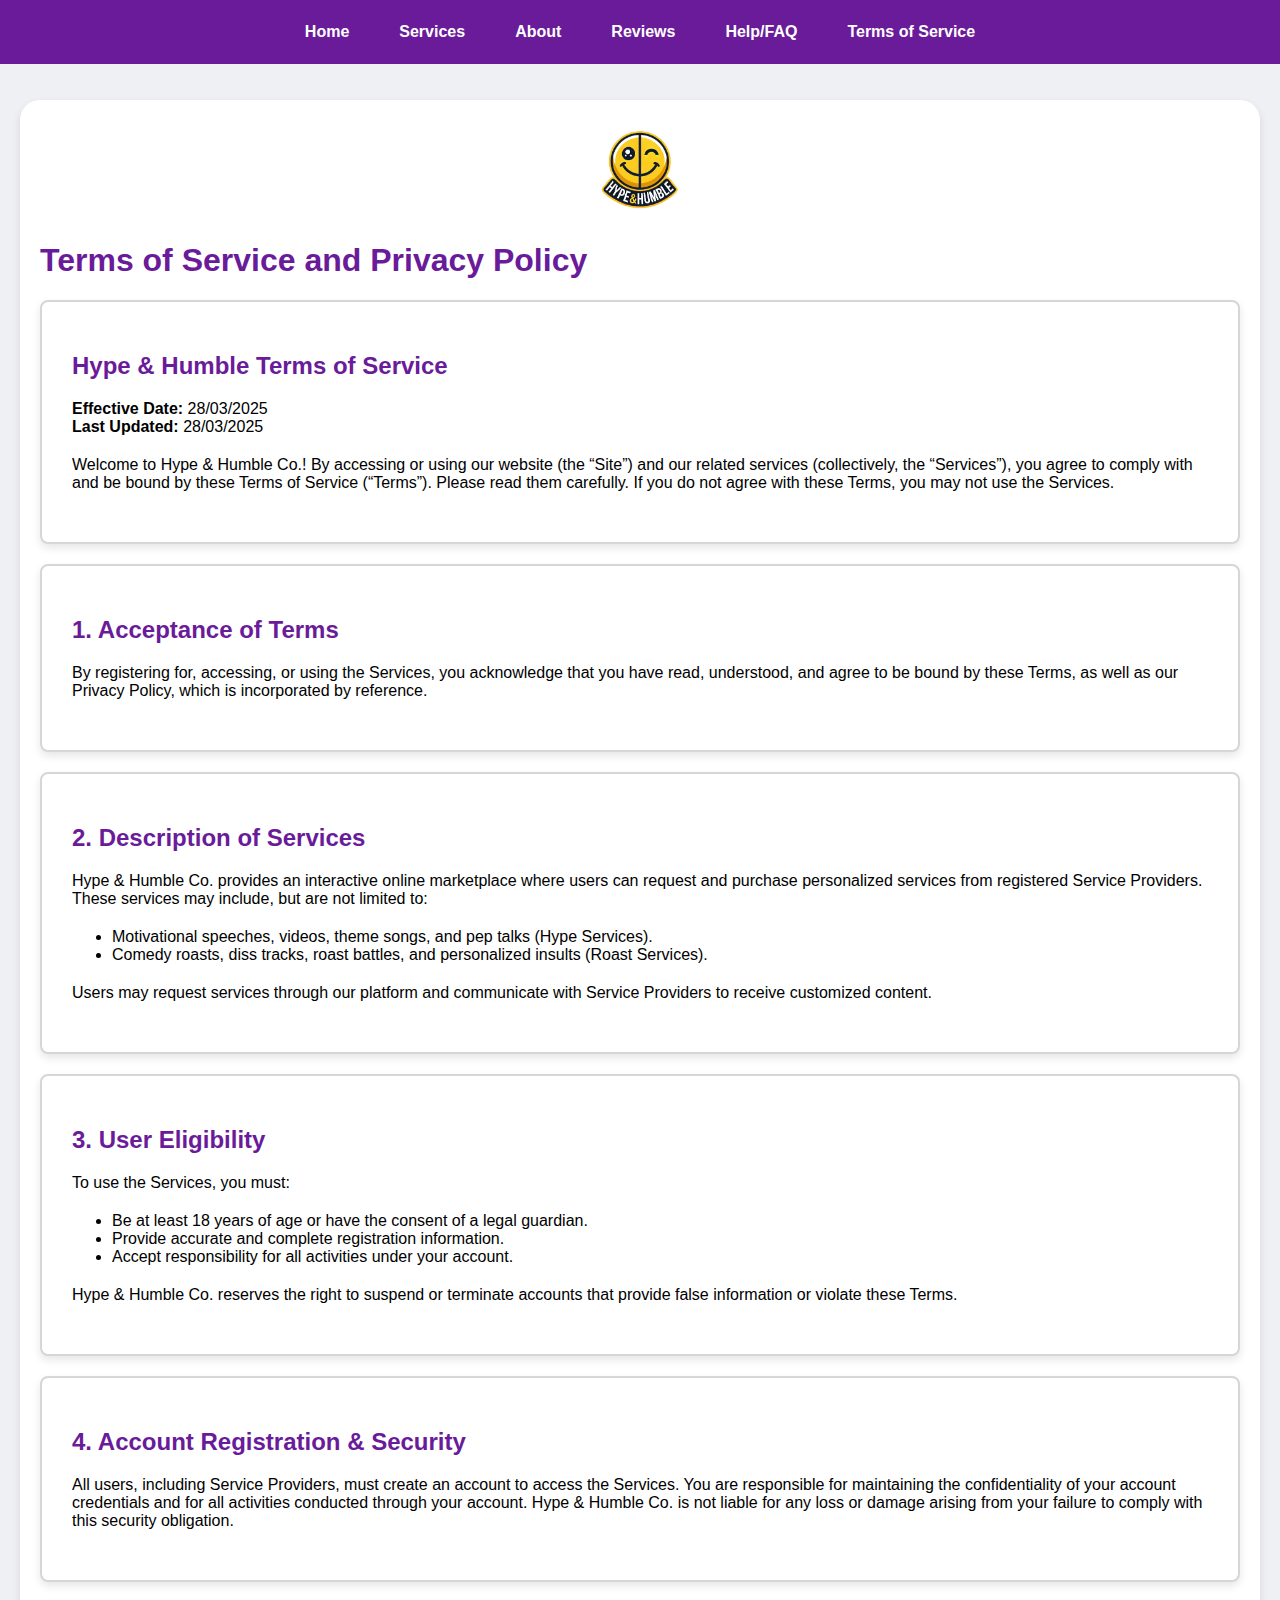
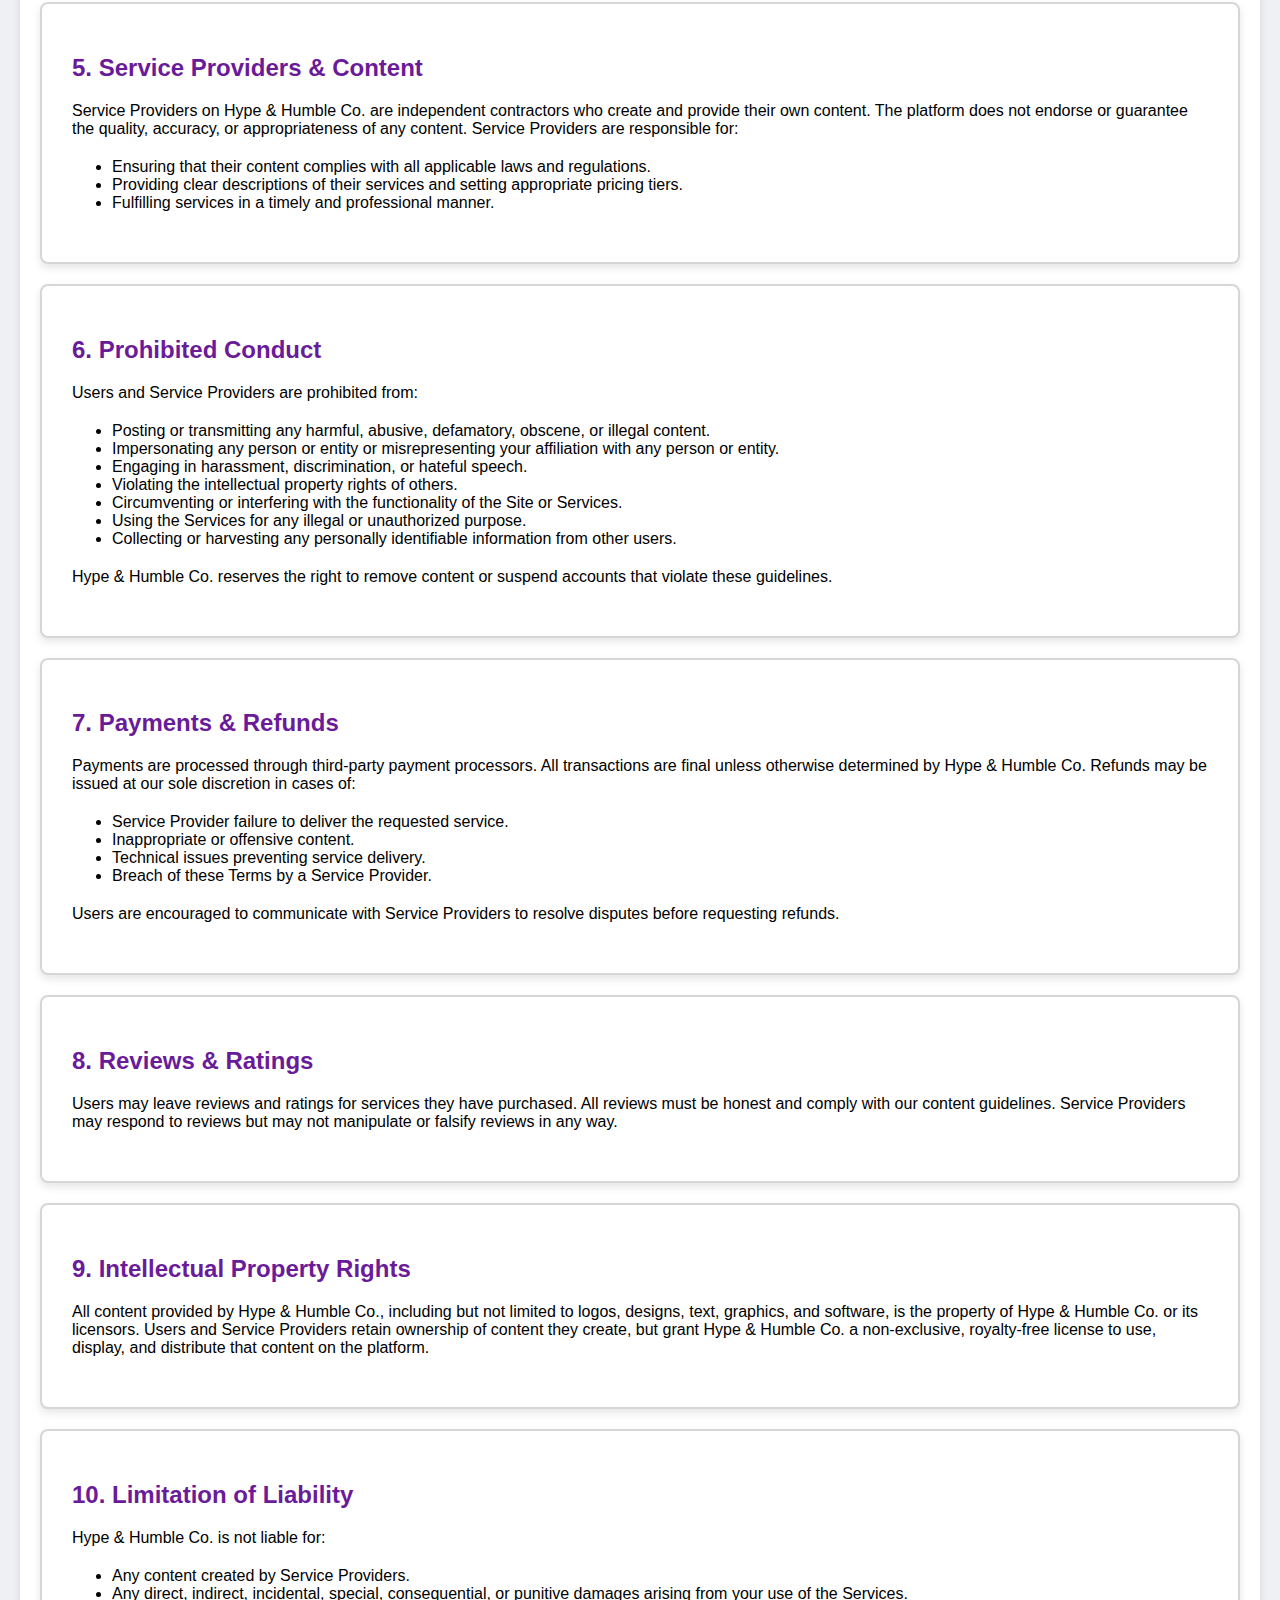
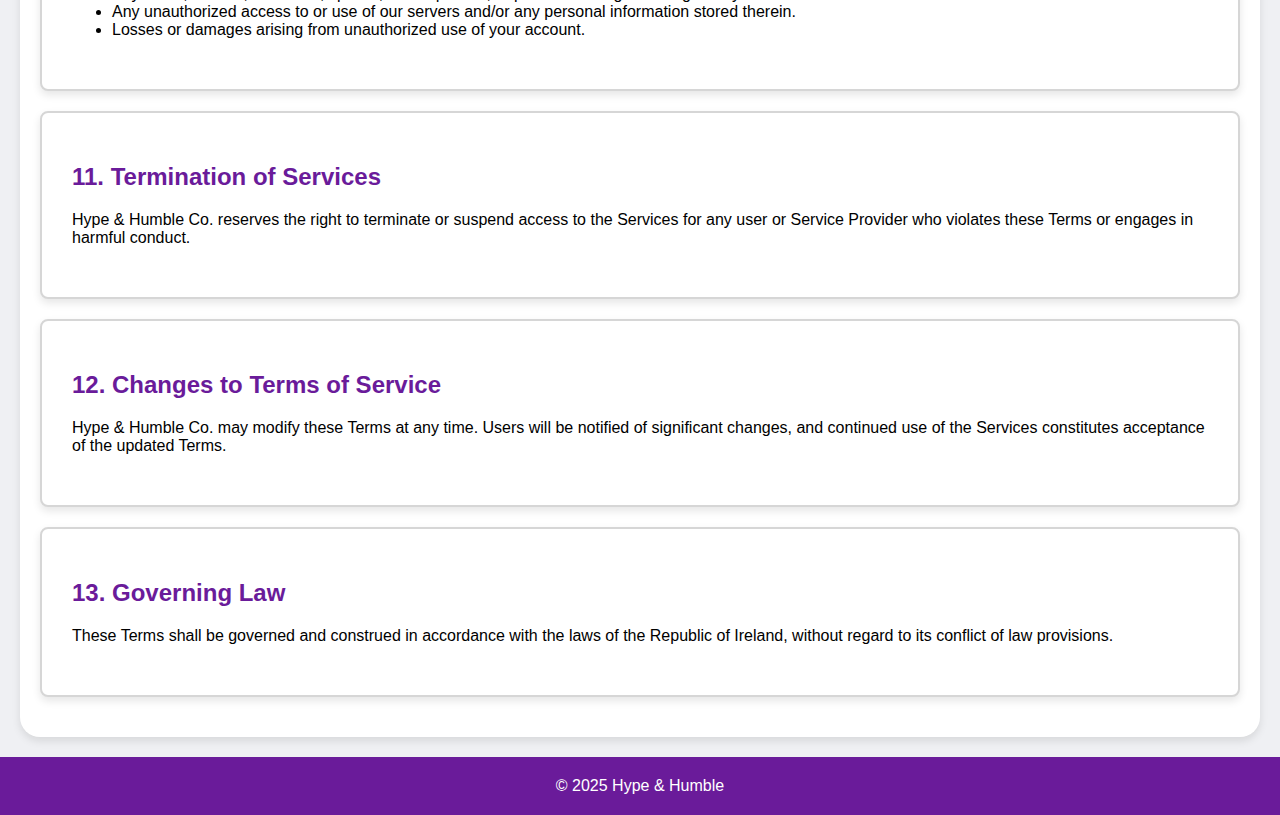
<file: HypeandHumble/home/terms_service.html>
<!DOCTYPE html>
<html lang="en">
  <head>
    <meta charset="UTF-8" />
    <meta name="viewport" content="width=device-width, initial-scale=1.0" />
    <title>Terms of Service - Hype & Humble</title>
    <link rel="icon" type="image/x-icon" href="../images/H_and_H_Logo.png" />
    <style>
      body {
        font-family: Arial, sans-serif;
        background-color: #eff0f3;
        margin: 0;
        padding: 0;
      }
      h1 {
        color: #6a1b9a;
      }
      .header {
        width: 100%;
        position: fixed;
        top: 0;
        left: 0;
        background-color: #6a1b9a;
        padding: 15px 0;
        text-align: center;
        z-index: 1000;
      }
      .header nav {
        display: flex;
        justify-content: center;
        gap: 20px;
        flex-wrap: wrap;
      }
      .header nav a {
        color: white;
        text-decoration: none;
        font-weight: bold;
        padding: 8px 15px;
        transition: background 0.3s;
      }
      .header nav a:hover {
        background: rgba(255, 255, 255, 0.2);
        border-radius: 5px;
      }
      /* Responsive adjustments for header */
      @media (max-width: 600px) {
        .header {
          padding: 10px 0;
        }
        .header nav a {
          padding: 6px 10px;
          font-size: 14px;
        }
      }
      /* Container Styles */
      .container {
        width: 100%;
        max-width: 1200px;
        margin: 100px auto 20px auto; /* Top margin to avoid header overlap */
        padding: 20px;
        background-color: white;
        box-shadow: 0 4px 8px rgba(0, 0, 0, 0.1);
        border-radius: 20px;
      }
      .logo {
        display: block;
        margin: 0 auto 20px auto;
        width: 100px;
      }
      .section {
        margin-bottom: 20px;
        padding: 30px;
        background-color: #ffffff;
        box-shadow: 0 4px 8px rgba(0, 0, 0, 0.1);
        border-radius: 8px;
        border: 2px solid rgb(214, 214, 214);
      }
      .section h2 {
        color: #6a1b9a;
        margin-bottom: 20px;
      }
      .section p,
      .section ul {
        margin-bottom: 20px;
      }
      footer {
        text-align: center;
        padding: 20px;
        background: #6a1b9a;
        color: white;
      }
    </style>
  </head>
  <body>
    <div class="header">
      <nav>
        <a href="homepage.php">Home</a>
        <a href="search/search.php">Services</a>
        <a href="about.html">About</a>
        <a href="review/review.html">Reviews</a>
        <a href="help_FAQ.html">Help/FAQ</a>
        <a href="terms_service.html">Terms of Service</a>
      </nav>
    </div>

    <div class="container">
      <img
        src="../images/H_and_H_Logo.png"
        alt="Hype & Humble Logo"
        class="logo"
      />
      <h1>Terms of Service and Privacy Policy</h1>

      <div class="section">
        <h2>Hype & Humble Terms of Service</h2>
        <p>
          <strong>Effective Date: </strong>28/03/2025<br />
          <strong>Last Updated: </strong>28/03/2025
        </p>
        <p>
          Welcome to Hype & Humble Co.! By accessing or using our website (the
          “Site”) and our related services (collectively, the “Services”), you
          agree to comply with and be bound by these Terms of Service (“Terms”).
          Please read them carefully. If you do not agree with these Terms, you
          may not use the Services.
        </p>
      </div>

      <div class="section">
        <h2>1. Acceptance of Terms</h2>
        <p>
          By registering for, accessing, or using the Services, you acknowledge
          that you have read, understood, and agree to be bound by these Terms,
          as well as our Privacy Policy, which is incorporated by reference.
        </p>
      </div>

      <div class="section">
        <h2>2. Description of Services</h2>
        <p>
          Hype & Humble Co. provides an interactive online marketplace where
          users can request and purchase personalized services from registered
          Service Providers. These services may include, but are not limited to:
        </p>
        <ul>
          <li>
            Motivational speeches, videos, theme songs, and pep talks (Hype
            Services).
          </li>
          <li>
            Comedy roasts, diss tracks, roast battles, and personalized insults
            (Roast Services).
          </li>
        </ul>
        <p>
          Users may request services through our platform and communicate with
          Service Providers to receive customized content.
        </p>
      </div>

      <div class="section">
        <h2>3. User Eligibility</h2>
        <p>To use the Services, you must:</p>
        <ul>
          <li>
            Be at least 18 years of age or have the consent of a legal guardian.
          </li>
          <li>Provide accurate and complete registration information.</li>
          <li>Accept responsibility for all activities under your account.</li>
        </ul>
        <p>
          Hype & Humble Co. reserves the right to suspend or terminate accounts
          that provide false information or violate these Terms.
        </p>
      </div>

      <div class="section">
        <h2>4. Account Registration & Security</h2>
        <p>
          All users, including Service Providers, must create an account to
          access the Services. You are responsible for maintaining the
          confidentiality of your account credentials and for all activities
          conducted through your account. Hype & Humble Co. is not liable for
          any loss or damage arising from your failure to comply with this
          security obligation.
        </p>
      </div>

      <div class="section">
        <h2>5. Service Providers & Content</h2>
        <p>
          Service Providers on Hype & Humble Co. are independent contractors who
          create and provide their own content. The platform does not endorse or
          guarantee the quality, accuracy, or appropriateness of any content.
          Service Providers are responsible for:
        </p>
        <ul>
          <li>
            Ensuring that their content complies with all applicable laws and
            regulations.
          </li>
          <li>
            Providing clear descriptions of their services and setting
            appropriate pricing tiers.
          </li>
          <li>Fulfilling services in a timely and professional manner.</li>
        </ul>
      </div>

      <div class="section">
        <h2>6. Prohibited Conduct</h2>
        <p>Users and Service Providers are prohibited from:</p>
        <ul>
          <li>
            Posting or transmitting any harmful, abusive, defamatory, obscene,
            or illegal content.
          </li>
          <li>
            Impersonating any person or entity or misrepresenting your
            affiliation with any person or entity.
          </li>
          <li>Engaging in harassment, discrimination, or hateful speech.</li>
          <li>Violating the intellectual property rights of others.</li>
          <li>
            Circumventing or interfering with the functionality of the Site or
            Services.
          </li>
          <li>Using the Services for any illegal or unauthorized purpose.</li>
          <li>
            Collecting or harvesting any personally identifiable information
            from other users.
          </li>
        </ul>
        <p>
          Hype & Humble Co. reserves the right to remove content or suspend
          accounts that violate these guidelines.
        </p>
      </div>

      <div class="section">
        <h2>7. Payments & Refunds</h2>
        <p>
          Payments are processed through third-party payment processors. All
          transactions are final unless otherwise determined by Hype & Humble
          Co. Refunds may be issued at our sole discretion in cases of:
        </p>
        <ul>
          <li>Service Provider failure to deliver the requested service.</li>
          <li>Inappropriate or offensive content.</li>
          <li>Technical issues preventing service delivery.</li>
          <li>Breach of these Terms by a Service Provider.</li>
        </ul>
        <p>
          Users are encouraged to communicate with Service Providers to resolve
          disputes before requesting refunds.
        </p>
      </div>

      <div class="section">
        <h2>8. Reviews & Ratings</h2>
        <p>
          Users may leave reviews and ratings for services they have purchased.
          All reviews must be honest and comply with our content guidelines.
          Service Providers may respond to reviews but may not manipulate or
          falsify reviews in any way.
        </p>
      </div>

      <div class="section">
        <h2>9. Intellectual Property Rights</h2>
        <p>
          All content provided by Hype & Humble Co., including but not limited
          to logos, designs, text, graphics, and software, is the property of
          Hype & Humble Co. or its licensors. Users and Service Providers retain
          ownership of content they create, but grant Hype & Humble Co. a
          non-exclusive, royalty-free license to use, display, and distribute
          that content on the platform.
        </p>
      </div>

      <div class="section">
        <h2>10. Limitation of Liability</h2>
        <p>Hype & Humble Co. is not liable for:</p>
        <ul>
          <li>Any content created by Service Providers.</li>
          <li>
            Any direct, indirect, incidental, special, consequential, or
            punitive damages arising from your use of the Services.
          </li>
          <li>
            Any unauthorized access to or use of our servers and/or any personal
            information stored therein.
          </li>
          <li>
            Losses or damages arising from unauthorized use of your account.
          </li>
        </ul>
      </div>

      <div class="section">
        <h2>11. Termination of Services</h2>
        <p>
          Hype & Humble Co. reserves the right to terminate or suspend access to
          the Services for any user or Service Provider who violates these Terms
          or engages in harmful conduct.
        </p>
      </div>

      <div class="section">
        <h2>12. Changes to Terms of Service</h2>
        <p>
          Hype & Humble Co. may modify these Terms at any time. Users will be
          notified of significant changes, and continued use of the Services
          constitutes acceptance of the updated Terms.
        </p>
      </div>

      <div class="section">
        <h2>13. Governing Law</h2>
        <p>
          These Terms shall be governed and construed in accordance with the
          laws of the Republic of Ireland, without regard to its conflict of law
          provisions.
        </p>
      </div>
    </div>

    <footer
      style="
        text-align: center;
        padding: 20px;
        background: #6a1b9a;
        color: white;
      "
    >
      &copy; 2025 Hype & Humble
    </footer>
  </body>
</html>
</file>
